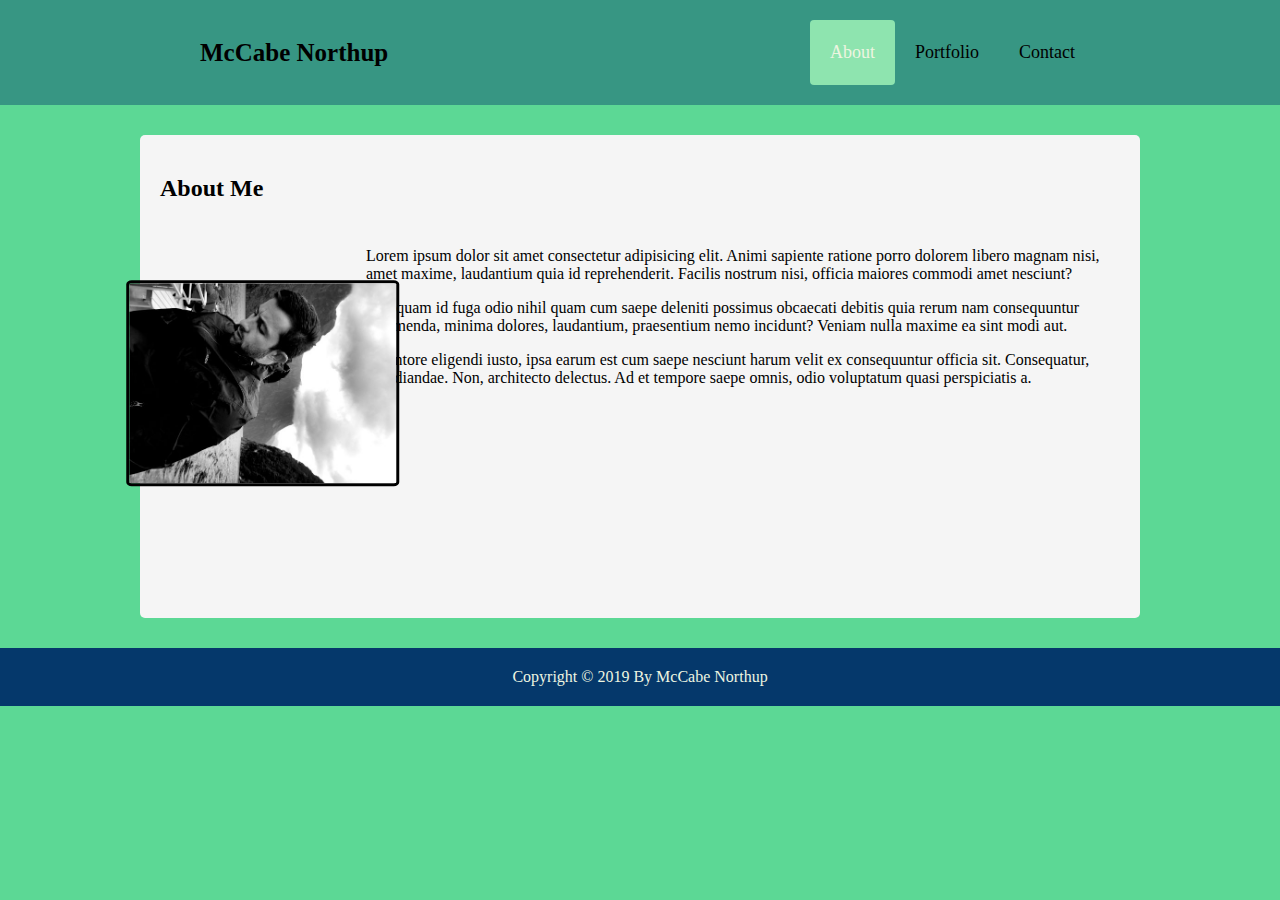
<file: index.html>
<!DOCTYPE html>
<html lang="en">

<head>
    <meta charset="UTF-8">
    <meta name="viewport" content="width=device-width, initial-scale=1.0">
    <meta http-equiv="X-UA-Compatible" content="ie=edge">
    <title>McCabe Northup</title>
    <link rel="stylesheet" href="assets/css/style.css">
</head>

<body>

    <div class="header">
        <a href="index.html" class="logo">McCabe Northup</a>
        <div class="header-right">
            <a class="active" href="index.html">About</a>
            <a href="portfolio.html">Portfolio</a>
            <a href="contact.html">Contact</a>
        </div>
    </div>


    <section class="container">
        <h2><Strong>About Me</Strong></h2>

        <img src="assets/images/profile1.jpg" alt="Image of McCabe Northup" id="img" class="rotateimg90" />

        <p>Lorem ipsum dolor sit amet consectetur adipisicing elit. Animi sapiente ratione porro dolorem libero magnam
            nisi,
            amet maxime, laudantium quia id reprehenderit. Facilis nostrum nisi, officia maiores commodi amet nesciunt?
        </p>
        <p>Quisquam id fuga odio nihil quam cum saepe deleniti possimus obcaecati debitis quia rerum nam consequuntur
            assumenda, minima dolores, laudantium, praesentium nemo incidunt? Veniam nulla maxime ea sint modi aut.</p>
        <p>Inventore eligendi iusto, ipsa earum est cum saepe nesciunt harum velit ex consequuntur officia sit.
            Consequatur,
            repudiandae. Non, architecto delectus. Ad et tempore saepe omnis, odio voluptatum quasi perspiciatis a.</p>
    </section>
</body>
<footer>Copyright &copy 2019 By McCabe Northup</footer>

</html>
</file>
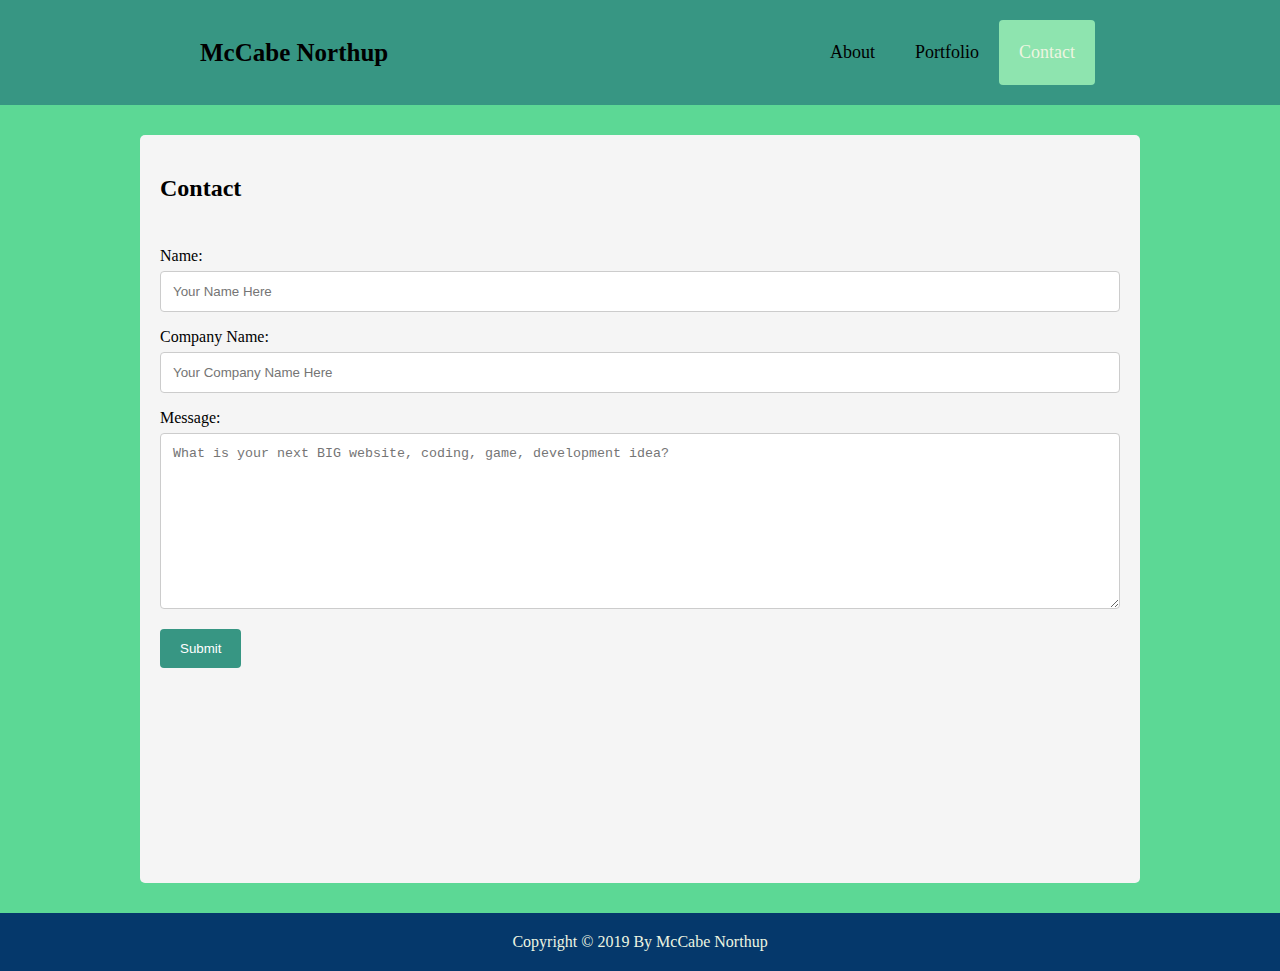
<file: contact.html>
<!DOCTYPE html>
<html lang="en">

<head>
    <meta charset="UTF-8">
    <meta name="viewport" content="width=device-width, initial-scale=1.0">
    <meta http-equiv="X-UA-Compatible" content="ie=edge">
    <title>Contact McCabe Northup</title>
    <link rel="stylesheet" href="assets/css/style.css">
</head>

<body>

    <div class="header">
        <a href="index.html" class="logo">McCabe Northup</a>
        <div class="header-right">
            <a href="index.html">About</a>
            <a href="portfolio.html">Portfolio</a>
            <a class="active" href="contact.html">Contact</a>
        </div>
    </div>

    <div class="container">
        <h2><strong>Contact</strong></h2>
        <form action="https://formsubmit.co/mccabenorthup@gmail.com" method="POST">
            <label for="name">Name: </label>
            <input type="text" name="name" id="name" placeholder="Your Name Here">

            <label for="companyname">Company Name: </label>
            <input type="text" id="companyname" name="companyname" placeholder="Your Company Name Here">

            <label for="message">Message: </label>
            <textarea name="message" id="message" cols="30" rows="10"
                placeholder="What is your next BIG website, coding, game, development idea?"></textarea>

            <input type="submit" value="Submit">
        </form>

    </div>
</body>

<footer>Copyright &copy 2019 By McCabe Northup</footer>

</html>
</file>
<file: assets/css/style.css>
/* Form on Contact Page */
/* Style inputs with type="text", select elements and textareas */
input[type=text], select, textarea {
    width: 100%; /* Full width */
    padding: 12px; /* Some padding */ 
    border: 1px solid #ccc; /* Gray border */
    border-radius: 4px; /* Rounded borders */
    box-sizing: border-box; /* Make sure that padding and width stays in place */
    margin-top: 6px; /* Add a top margin */
    margin-bottom: 16px; /* Bottom margin */
    resize: vertical /* Allow the user to vertically resize the textarea (not horizontally) */
  }
  
  /* Style the submit button with a specific background color etc */
  input[type=submit] {
    background-color: #379683;
    color: white;
    padding: 12px 20px;
    border: none;
    border-radius: 4px;
    cursor: pointer;
  }
  
  /* When moving the mouse over the submit button, add a darker green color */
  input[type=submit]:hover {
    background-color: #05386b;
  }
  
  /* main container around center block */
  .container {
    border-radius: 5px;
    background-color: whitesmoke;
    padding: 20px;
    width: 960px;
    margin: auto;
    margin-top: 30px;
    margin-bottom: 30px;
    padding-bottom: 215px;
    
  }

  /* Form on Contact Page */

  
body{
    background-color:#5cd895 ;
    margin: 0;
}

footer{
    text-align: center;
    background-color: #05386b;
    padding: 20px;
    color: #edf5e1;
    
}

h2{
    margin-bottom: 45px;
}

/* Style the header with a grey background and some padding */
.header {
    overflow: hidden;
    background-color: #379683;
    padding: 20px 10px;
  }
  
  /* Style the header links */
  .header a {
    float: left;
    color: black;
    text-align: center;
    padding: 20px;
    text-decoration: none;
    font-size: 18px;
    line-height: 25px;
    border-radius: 4px;
  }
  
  /* Style the logo link (notice that we set the same value of line-height and font-size to prevent the header to increase when the font gets bigger */
  .header a.logo {
    font-size: 25px;
    font-weight: bold;
    margin-left: 170px;
  }
  
  /* Change the background color on mouse-over */
  .header a:hover {
    background-color: #05386b;
    color: black;
  }
  
  
  /* Style the active current link */
  .header a.active {
    background-color: #8ee4af;
    color: #edf5e1;
  }
  
  /* Float the link section to the right */
  .header-right {
    float: right;
    margin-right: 175px;
  }
  
  /* Add media queries for responsiveness - when the screen is 500px wide or less, stack the links on top of each other */
  @media screen and (max-width: 500px) {
    .header a {
      float: none;
      display: block;
      text-align: left;
    }
    .header-right {
      float: none;
    }
  }

  .rotateimg90 {
    -webkit-transform:rotate(90deg);
    -moz-transform: rotate(90deg);
    -ms-transform: rotate(90deg);
    -o-transform: rotate(90deg);
    transform: rotate(90deg);
  }

  #img{
      margin-bottom: 15px;
      float: left;
      width: 200px;
      padding-top: 0px;
      border: solid black;
      border-radius: 2%;
  }
</file>
